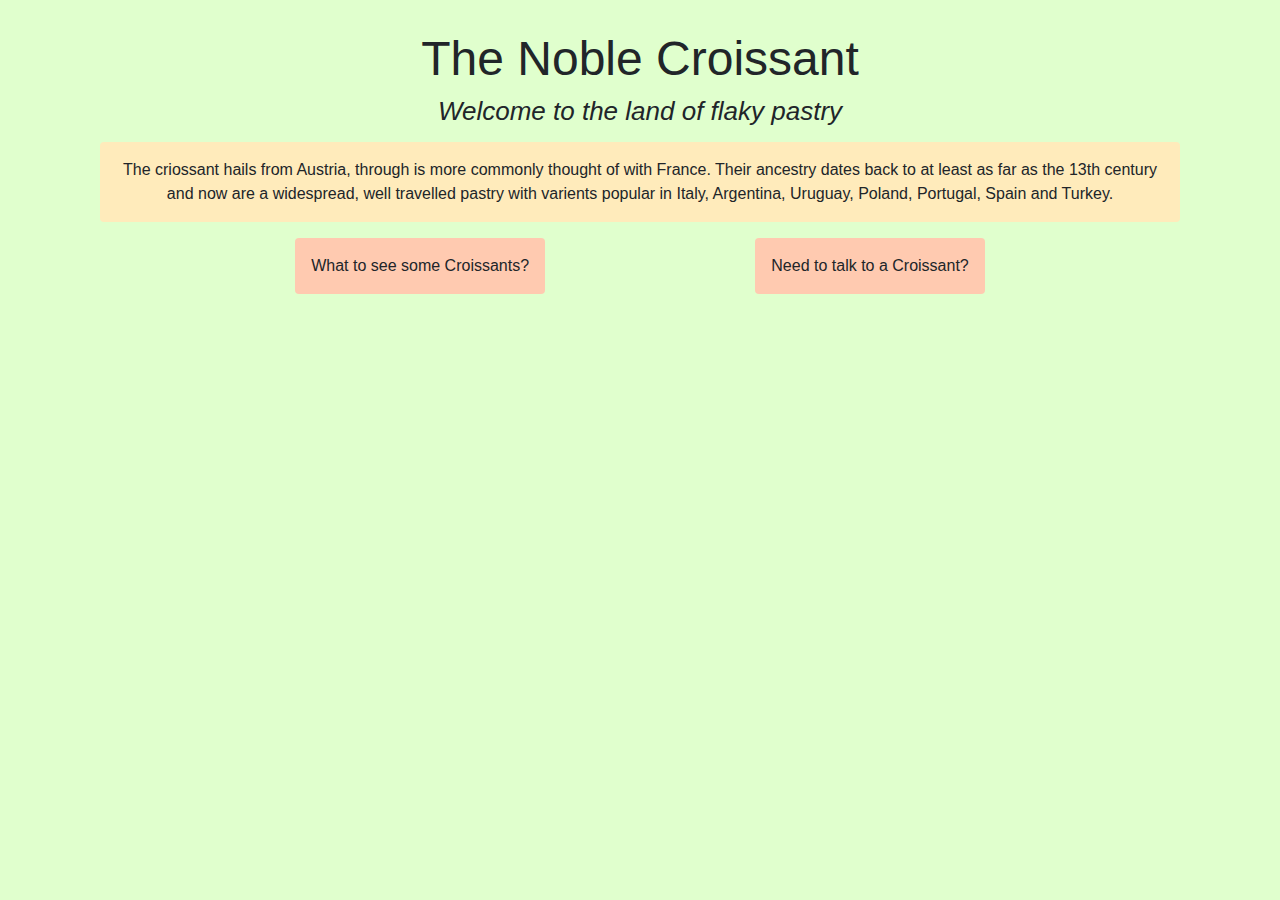
<file: index.html>
<!DOCTYPE html>
<html lang="en">
  <head>
    <meta charset="UTF-8" />
    <meta http-equiv="X-UA-Compatible" content="IE=edge" />
    <meta name="viewport" content="width=device-width, initial-scale=1.0" />
    <meta
      name="description"
      content="A closer look at everyone's favourite breakfast pastry, the croissant."
    />
    <title>The land of flaky pastry: Croissants.com</title>
    <link
      rel="stylesheet"
      href="https://stackpath.bootstrapcdn.com/bootstrap/4.3.1/css/bootstrap.min.css"
      integrity="sha384-ggOyR0iXCbMQv3Xipma34MD+dH/1fQ784/j6cY/iJTQUOhcWr7x9JvoRxT2MZw1T"
      crossorigin="anonymous"
    />
    <script
      src="https://code.jquery.com/jquery-3.3.1.slim.min.js"
      integrity="sha384-q8i/X+965DzO0rT7abK41JStQIAqVgRVzpbzo5smXKp4YfRvH+8abtTE1Pi6jizo"
      crossorigin="anonymous"
    ></script>
    <script
      src="https://cdnjs.cloudflare.com/ajax/libs/popper.js/1.14.7/umd/popper.min.js"
      integrity="sha384-UO2eT0CpHqdSJQ6hJty5KVphtPhzWj9WO1clHTMGa3JDZwrnQq4sF86dIHNDz0W1"
      crossorigin="anonymous"
    ></script>
    <script
      src="https://stackpath.bootstrapcdn.com/bootstrap/4.3.1/js/bootstrap.min.js"
      integrity="sha384-JjSmVgyd0p3pXB1rRibZUAYoIIy6OrQ6VrjIEaFf/nJGzIxFDsf4x0xIM+B07jRM"
      crossorigin="anonymous"
    ></script>
    <link rel="stylesheet" href="/src/style.css" />
  </head>
  <body>
    <div class="container">
      <h1>The Noble Croissant</h1>
      <h2>Welcome to the land of flaky pastry</h2>
      <p>
        The criossant hails from Austria, through is more commonly thought of
        with France. Their ancestry dates back to at least as far as the 13th
        century and now are a widespread, well travelled pastry with varients
        popular in Italy, Argentina, Uruguay, Poland, Portugal, Spain and
        Turkey.
      </p>

      <div class="navigation">
        <a href="/photo.html" title="Photo Gallery" class="btn button"
          >What to see some Croissants?</a
        >
        <a href="/contact.html" title="Contact page" class="btn button"
          >Need to talk to a Croissant?</a
        >
      </div>
    </div>
  </body>
</html>
</file>
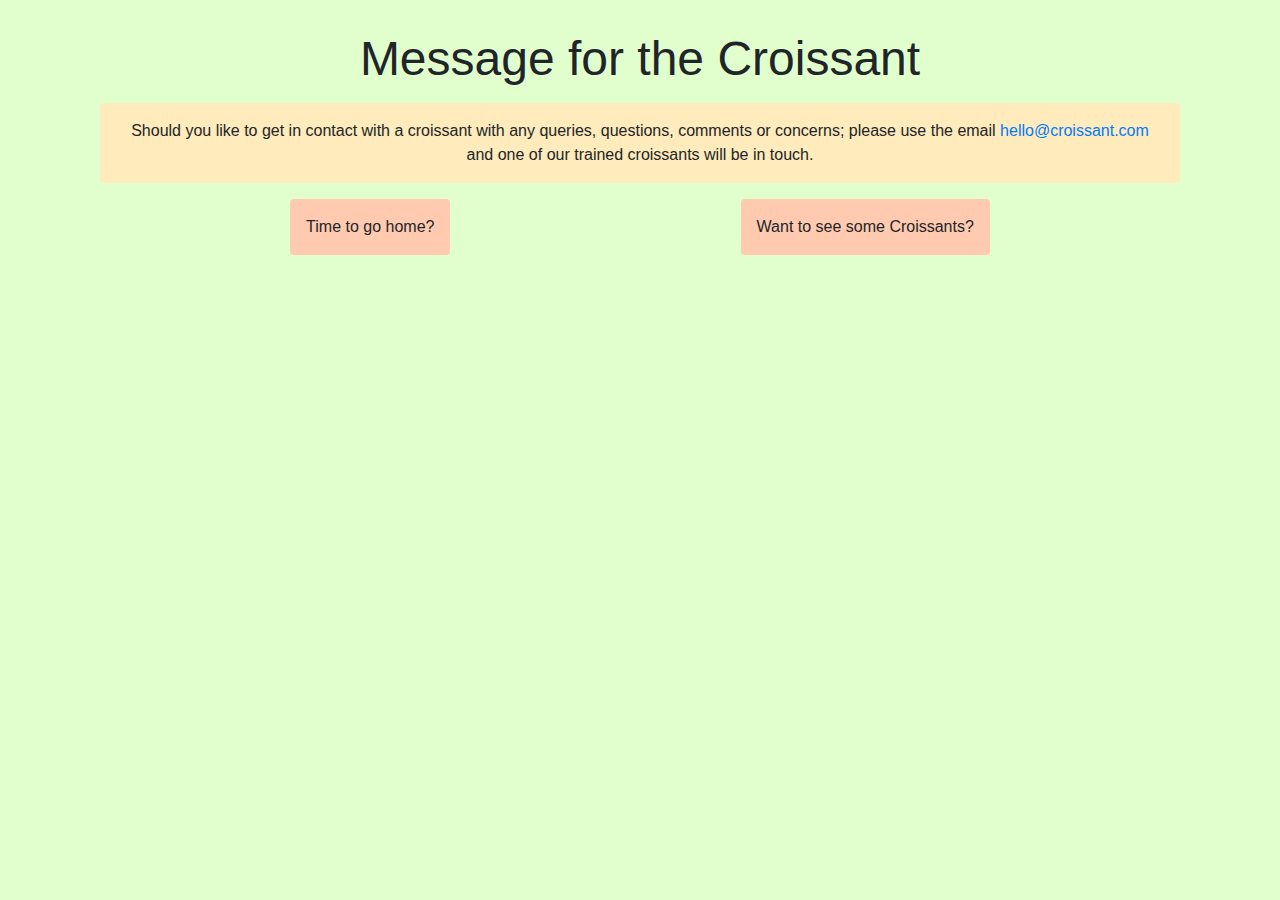
<file: contact.html>
<!DOCTYPE html>
<html lang="en">
  <head>
    <meta charset="UTF-8" />
    <meta http-equiv="X-UA-Compatible" content="IE=edge" />
    <meta name="viewport" content="width=device-width, initial-scale=1.0" />
    <meta
      name="description"
      content="Contact details for everyone's favourite pastry. Get in touch here."
    />
    <title>Croissant contact page: Croissants.com</title>
    <link
      rel="stylesheet"
      href="https://stackpath.bootstrapcdn.com/bootstrap/4.3.1/css/bootstrap.min.css"
      integrity="sha384-ggOyR0iXCbMQv3Xipma34MD+dH/1fQ784/j6cY/iJTQUOhcWr7x9JvoRxT2MZw1T"
      crossorigin="anonymous"
    />
    <script
      src="https://code.jquery.com/jquery-3.3.1.slim.min.js"
      integrity="sha384-q8i/X+965DzO0rT7abK41JStQIAqVgRVzpbzo5smXKp4YfRvH+8abtTE1Pi6jizo"
      crossorigin="anonymous"
    ></script>
    <script
      src="https://cdnjs.cloudflare.com/ajax/libs/popper.js/1.14.7/umd/popper.min.js"
      integrity="sha384-UO2eT0CpHqdSJQ6hJty5KVphtPhzWj9WO1clHTMGa3JDZwrnQq4sF86dIHNDz0W1"
      crossorigin="anonymous"
    ></script>
    <script
      src="https://stackpath.bootstrapcdn.com/bootstrap/4.3.1/js/bootstrap.min.js"
      integrity="sha384-JjSmVgyd0p3pXB1rRibZUAYoIIy6OrQ6VrjIEaFf/nJGzIxFDsf4x0xIM+B07jRM"
      crossorigin="anonymous"
    ></script>
    <link rel="stylesheet" href="/src/style.css" />
  </head>
  <body>
    <div class="container">
      <h1>Message for the Croissant</h1>
      <p>
        Should you like to get in contact with a croissant with any queries,
        questions, comments or concerns; please use the email
        <a href="mailto:hello@croissant.com">hello@croissant.com</a> and one of
        our trained croissants will be in touch.
      </p>
    </div>
    <div class="navigation">
      <a href="/index.html" title="Homepage" class="btn button"
        >Time to go home?</a
      >
      <a href="/photo.html" title="Photo Gallery" class="btn button"
        >Want to see some Croissants?</a
      >
    </div>
  </body>
</html>
</file>
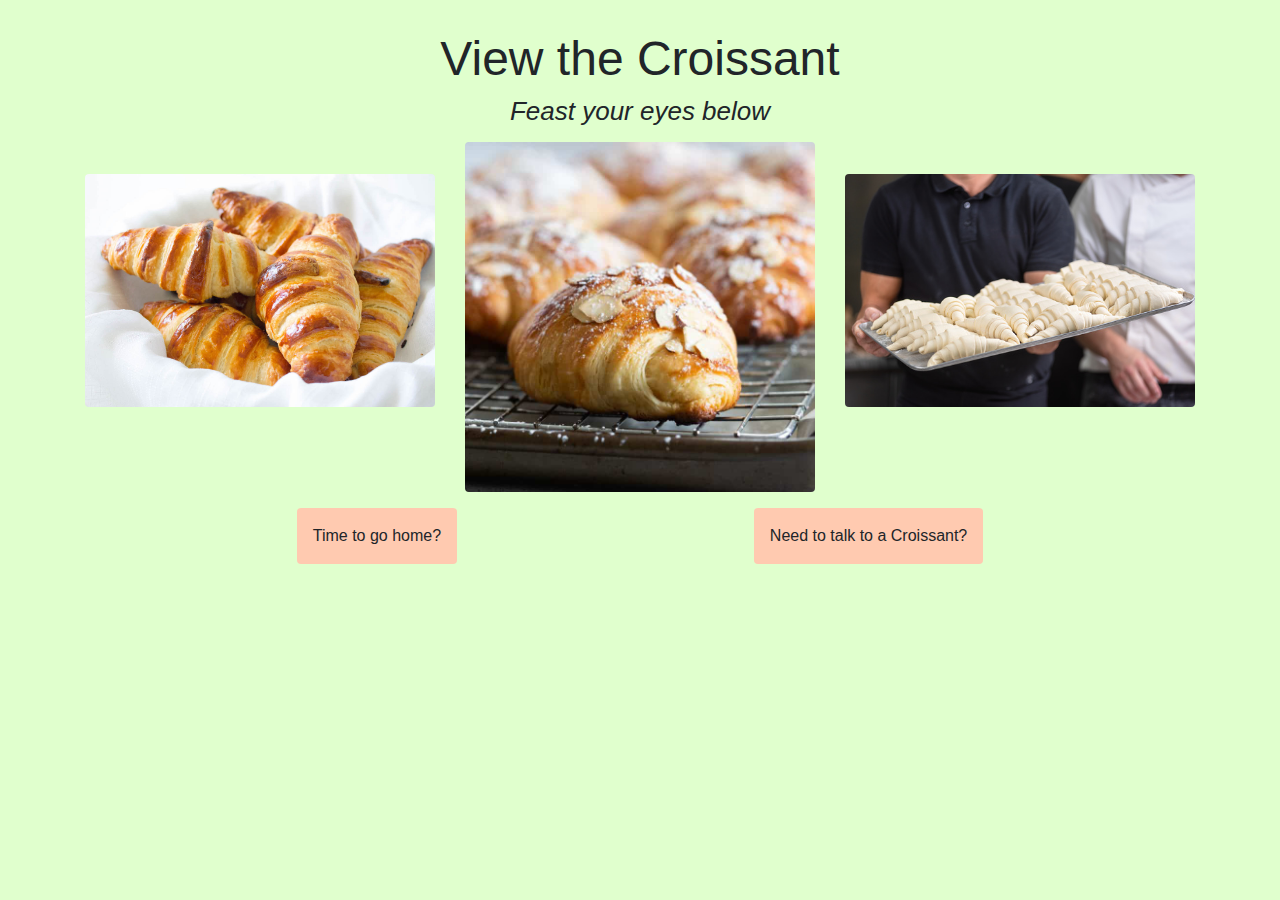
<file: photo.html>
<!DOCTYPE html>
<html lang="en">
  <head>
    <meta charset="UTF-8" />
    <meta http-equiv="X-UA-Compatible" content="IE=edge" />
    <meta name="viewport" content="width=device-width, initial-scale=1.0" />
    <meta
      name="description"
      content="A selection of prime croissant pictures."
    />
    <title>The Croissant Gallery: Croissants.com</title>
    <link
      rel="stylesheet"
      href="https://stackpath.bootstrapcdn.com/bootstrap/4.3.1/css/bootstrap.min.css"
      integrity="sha384-ggOyR0iXCbMQv3Xipma34MD+dH/1fQ784/j6cY/iJTQUOhcWr7x9JvoRxT2MZw1T"
      crossorigin="anonymous"
    />
    <script
      src="https://code.jquery.com/jquery-3.3.1.slim.min.js"
      integrity="sha384-q8i/X+965DzO0rT7abK41JStQIAqVgRVzpbzo5smXKp4YfRvH+8abtTE1Pi6jizo"
      crossorigin="anonymous"
    ></script>
    <script
      src="https://cdnjs.cloudflare.com/ajax/libs/popper.js/1.14.7/umd/popper.min.js"
      integrity="sha384-UO2eT0CpHqdSJQ6hJty5KVphtPhzWj9WO1clHTMGa3JDZwrnQq4sF86dIHNDz0W1"
      crossorigin="anonymous"
    ></script>
    <script
      src="https://stackpath.bootstrapcdn.com/bootstrap/4.3.1/js/bootstrap.min.js"
      integrity="sha384-JjSmVgyd0p3pXB1rRibZUAYoIIy6OrQ6VrjIEaFf/nJGzIxFDsf4x0xIM+B07jRM"
      crossorigin="anonymous"
    ></script>
    <link rel="stylesheet" href="/src/style.css" />
  </head>
  <body>
    <div class="container">
      <h1>View the Croissant</h1>
      <h2>Feast your eyes below</h2>
    </div>
    <div class="container photo-bar">
      <div class="row">
        <div class="col-sm-4">
          <img
            src="/photos/basket.jpg"
            alt="basket of croissants"
            class="img-fluid rounded rectangle"
          />
        </div>
        <div class="col-sm-4">
          <img
            src="/photos/almond.jpg"
            alt="almond croissant"
            class="img-fluid rounded"
          />
        </div>
        <div class="col-sm-4">
          <img
            src="/photos/raw.jpg"
            alt="raw croissants"
            class="img-fluid rounded rectangle"
          />
        </div>
      </div>
    </div>
    <div class="navigation">
      <a href="/index.html" title="Homepage" class="btn button"
        >Time to go home?</a
      >
      <a href="/contact.html" title="Contact Page" class="btn button"
        >Need to talk to a Croissant?</a
      >
    </div>
  </body>
</html>
</file>
<file: src/style.css>
:root {
  --primary-color: #e0ffcd;
  --secondary-color: #ffcab0;
  --accent-color: #ffebbb;
}

body {
  background: var(--primary-color);
}

h1,
h2,
p {
  text-align: center;
}

h1 {
  font-size: 48px;
  padding-top: 30px;
}

h2 {
  font-size: 26px;
  font-style: italic;
}

p {
  background: var(--accent-color);
  border-radius: 4px;
  padding: 16px;
  margin: 15px;
}

@media (max-width: 576px) {
  img {
    padding: 20px;
  }
}

@media (min-width: 576px) {
  .rectangle {
    margin-top: 32px;
  }
}

.photo-bar {
  margin-top: 15px;
}

.navigation {
  margin-top: 16px;
  margin-bottom: 16px;
  display: flex;
  justify-content: space-evenly;
}

.button {
  background: var(--secondary-color);
  padding: 15px;
}

.button:hover {
  text-decoration: underline;
}
</file>
